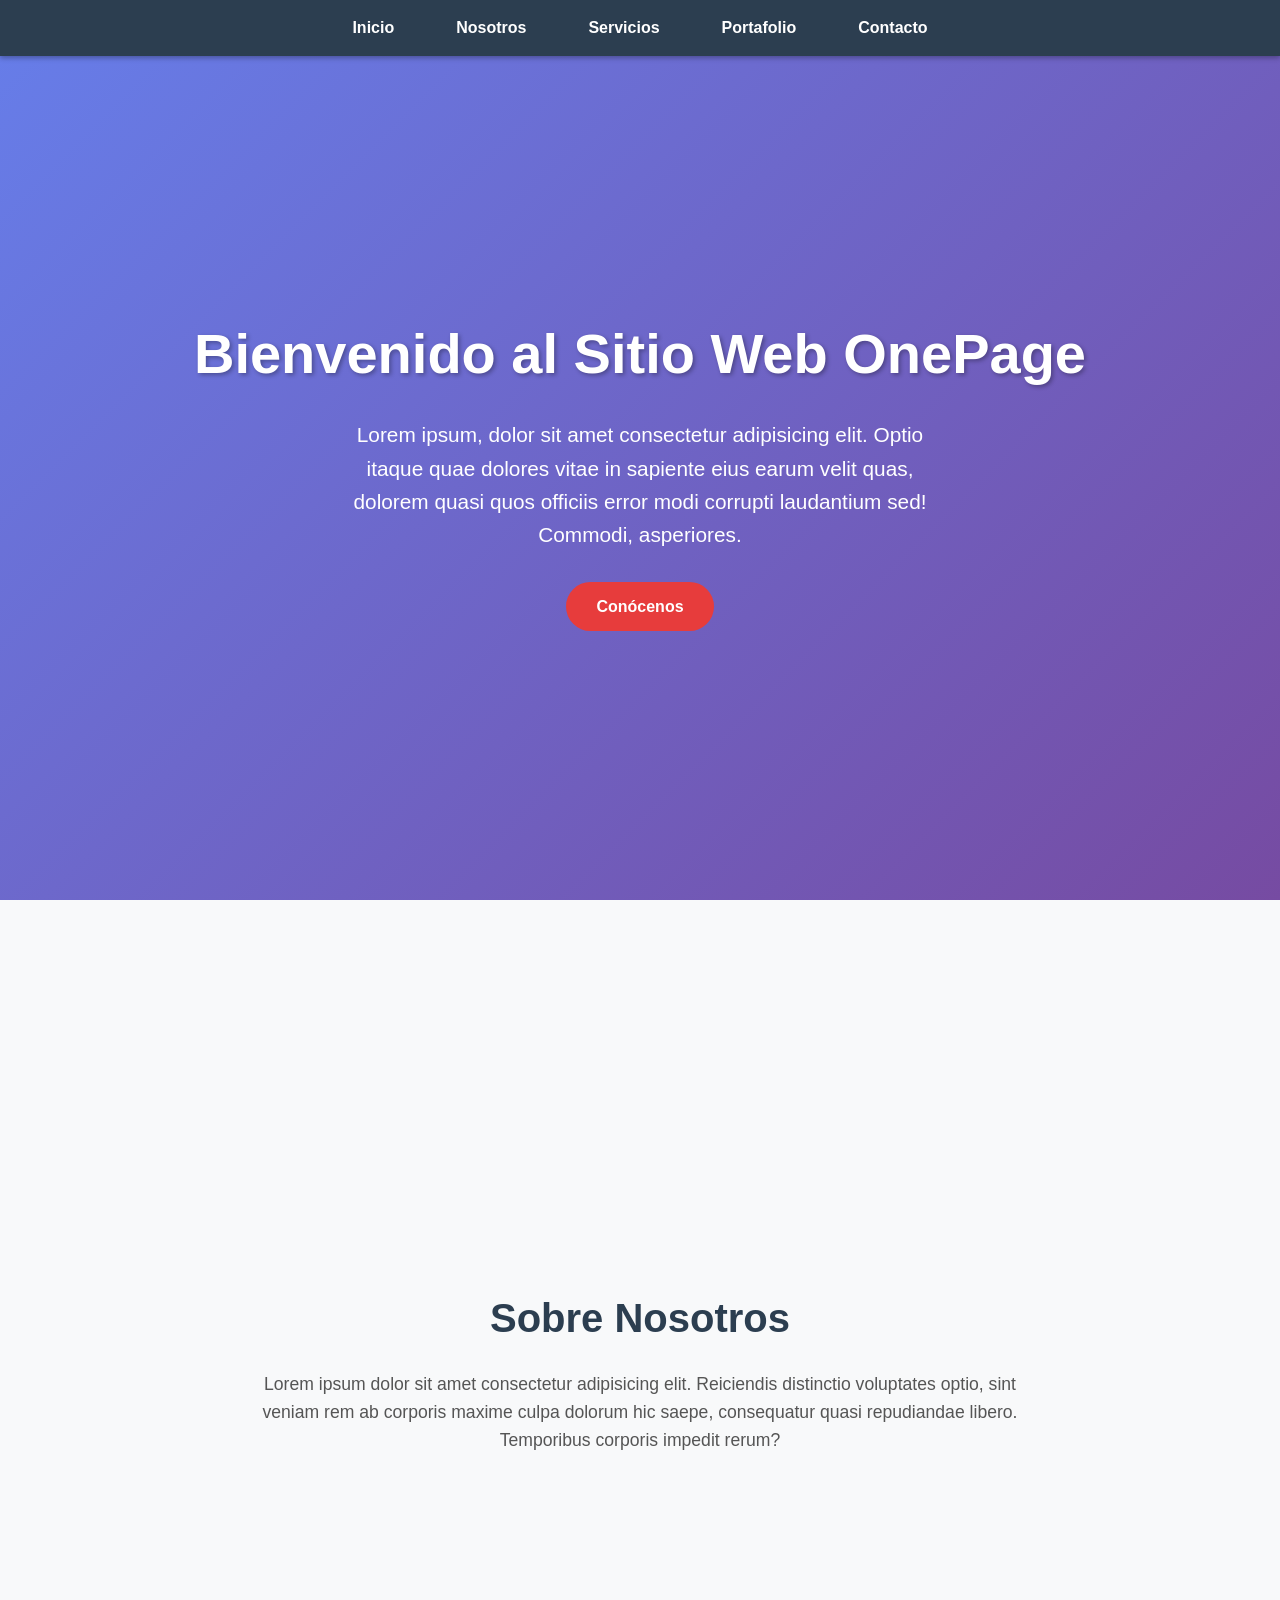
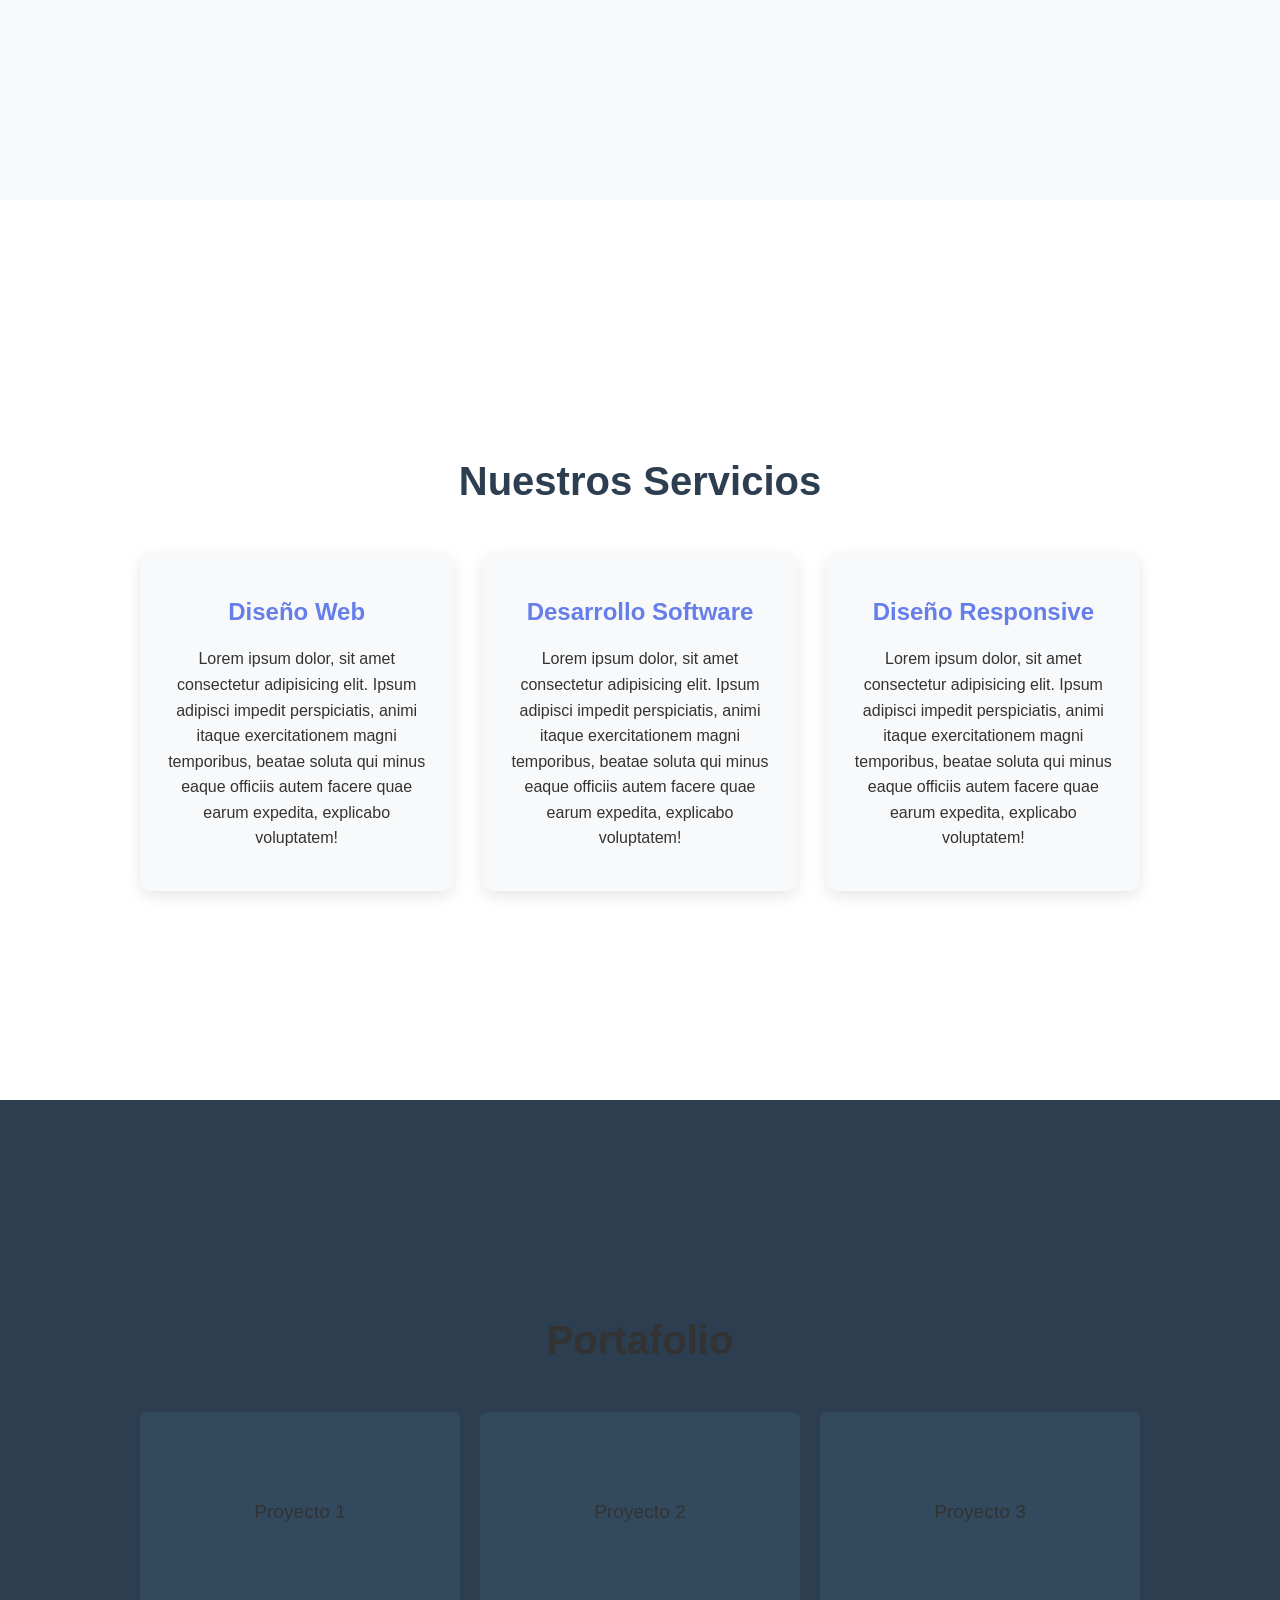
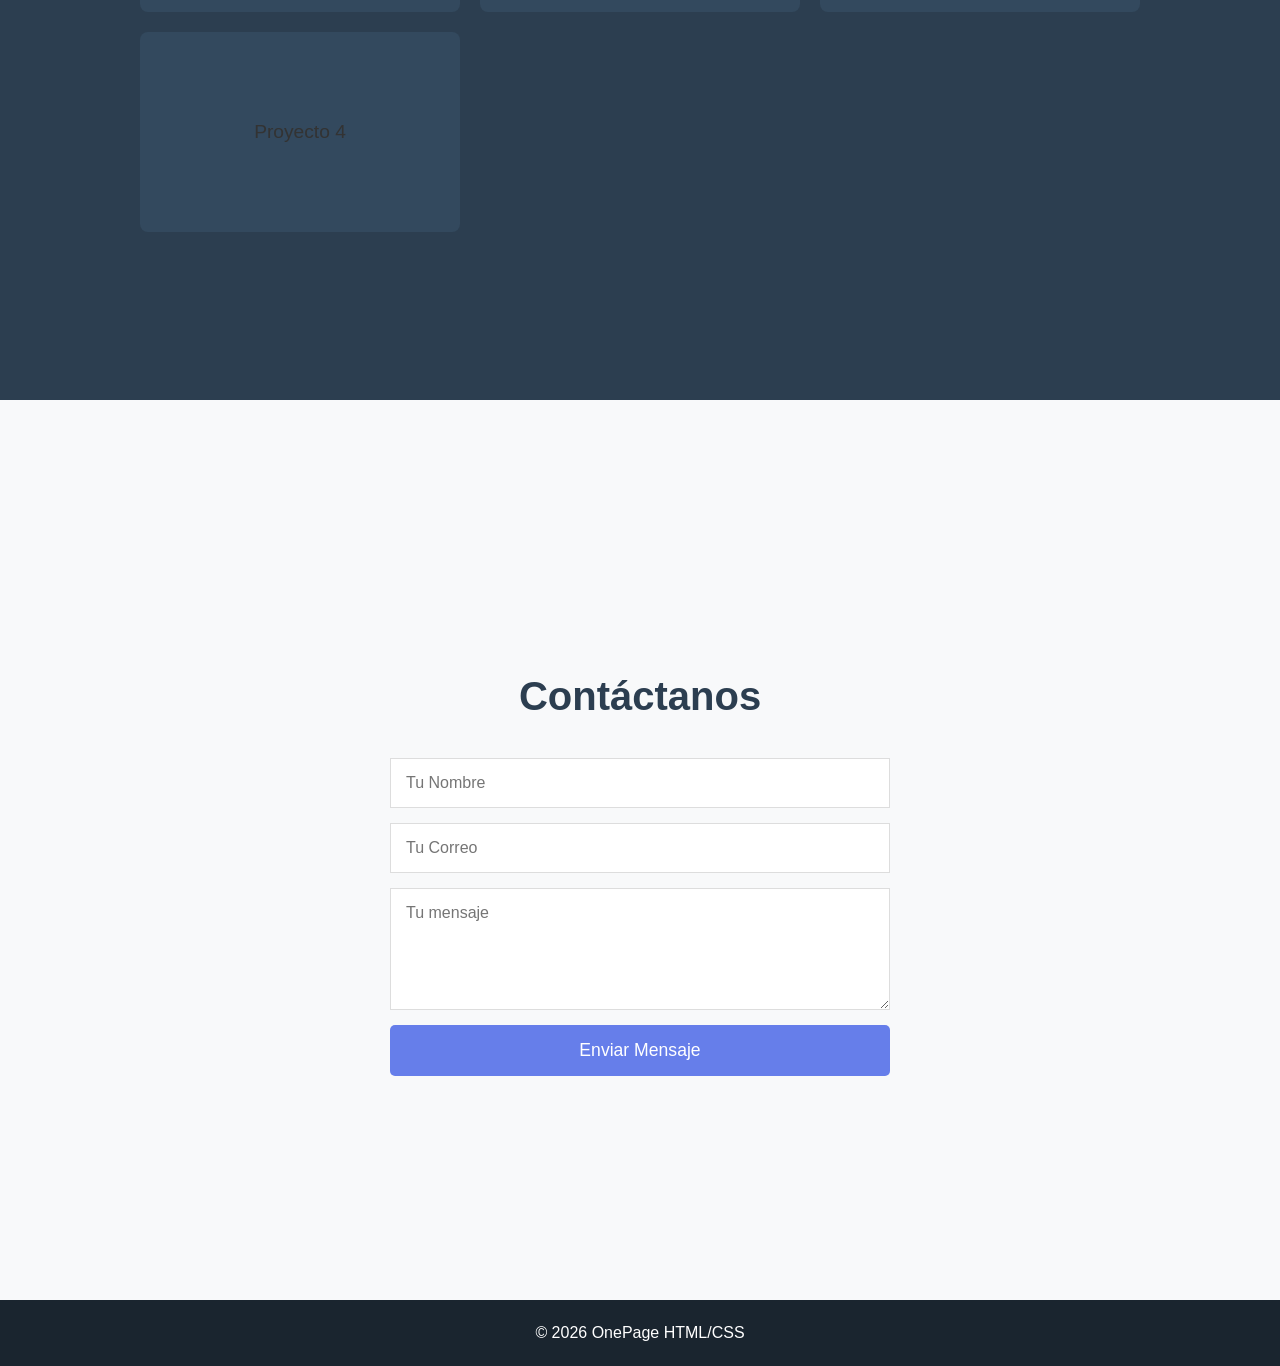
<file: p1/index.html>
<!DOCTYPE html>
<html lang="en">
<head>
    <meta charset="UTF-8">
    <meta name="viewport" content="width=device-width, initial-scale=1.0">
    <title>ONE PAGE</title>
    <link rel="stylesheet" href="css/style.css">
</head>
<body>
    <!-- ONE Sitio web de Una sola pagina -->
     <!-- ====== NAVEGACION ============== -->
     <nav>
        <ul>
            <li><a href="#inicio">Inicio</a></li>
            <li><a href="#nosotros">Nosotros</a></li>
            <li><a href="#servicios">Servicios</a></li>
            <li><a href="#portafolio">Portafolio</a></li>
            <li><a href="#contacto">Contacto</a></li>
        </ul>
     </nav>


     <!-- ==========================================
      SECCION INICIO 
      ============================================== -->

      <section id="inicio">
        <h1>Bienvenido al Sitio Web OnePage</h1>
        <p>
            Lorem ipsum, dolor sit amet consectetur adipisicing elit. Optio itaque quae dolores vitae in sapiente eius earum velit quas, dolorem quasi quos officiis error modi corrupti laudantium sed! Commodi, asperiores.
        </p>
        <a href="#nosotros" class="btn">Conócenos</a>
      </section>


      <!-- ================== SECTION DE NOSOTROS ===================== -->
       <section id="nosotros">
        <h2>Sobre Nosotros</h2>
        <p>
            Lorem ipsum dolor sit amet consectetur adipisicing elit. Reiciendis distinctio voluptates optio, sint veniam rem ab corporis maxime culpa dolorum hic saepe, consequatur quasi repudiandae libero. Temporibus corporis impedit rerum?
        </p>
       </section>


       <!-- ====================== SECTION SERVICIOS ======================= -->
        <section id="servicios">
            <h2>Nuestros Servicios</h2>
            <div class="grid-servicios">
                <div class="tarjeta">
                    <h3>Diseño Web</h3>
                    <p>Lorem ipsum dolor, sit amet consectetur adipisicing elit. Ipsum adipisci impedit perspiciatis, animi itaque exercitationem magni temporibus, beatae soluta qui minus eaque officiis autem facere quae earum expedita, explicabo voluptatem!</p>
                </div>
                <div class="tarjeta">
                    <h3>Desarrollo Software</h3>
                    <p>Lorem ipsum dolor, sit amet consectetur adipisicing elit. Ipsum adipisci impedit perspiciatis, animi itaque exercitationem magni temporibus, beatae soluta qui minus eaque officiis autem facere quae earum expedita, explicabo voluptatem!</p>
                </div>
                <div class="tarjeta">
                    <h3>Diseño Responsive</h3>
                    <p>Lorem ipsum dolor, sit amet consectetur adipisicing elit. Ipsum adipisci impedit perspiciatis, animi itaque exercitationem magni temporibus, beatae soluta qui minus eaque officiis autem facere quae earum expedita, explicabo voluptatem!</p>
                </div>
            </div>
        </section>

        <!-- ==================== SECTION PORTAFOLIO ========================== -->
         <section id="portafolio">
            <h2>Portafolio</h2>
            <div class="galeria">
                <div class="item-galeria">Proyecto 1</div>
                <div class="item-galeria">Proyecto 2</div>
                <div class="item-galeria">Proyecto 3</div>
                <div class="item-galeria">Proyecto 4</div>
            </div>
         </section>

         <!-- ============== SECTION CONTACTO -->
          <section id="contacto">
            <h2>Contáctanos</h2>
            <form>
                <input type="text" name="" id="" placeholder="Tu Nombre" required>
                <input type="email" name="" id="" placeholder="Tu Correo" required>
                <textarea name="" id="" rows="5" placeholder="Tu mensaje" required></textarea>
                 <button type="submit">Enviar Mensaje</button>
            </form>
          </section>

        <footer>
            <p>&copy; 2026 OnePage HTML/CSS</p>
        </footer>
</body>
</html>
</file>
<file: p1/css/style.css>
/* RESET BASICO */

*{
    margin: 0;
    padding: 0;
    box-sizing: border-box;
}

html{
    scroll-behavior: smooth;
}

body{
    font-family: 'Segoe UI', Tahoma, Geneva, Verdana, sans-serif;
    line-height: 1.6;
    color: #333;
}

nav{
    /* debe ser fija ( sticky )*/
    position: fixed;
    top: 0;
    width: 100%;
    background: #2c3e50;
    padding: 15px 0;
    z-index: 1000;
    box-shadow: 0 2px 5px rgba(0,0,0,0.3);
}

nav ul{
    list-style: none;
    display: flex;
    justify-content: center;
    gap:30px
}

nav a{
    color: white;
    text-decoration: none;
    font-weight: bold;
    padding: 8px 16px;
    border-radius: 4px;
    transition: background 0.3s;
}

nav a:hover{
    background: #e73c3c;
}

/* secciones generales , cada seccion ocupe el alto total de la pantalla */
section{
    min-height: 100vh;
    padding: 100px 20px 60px;
    display: flex;
    flex-direction: column;
    justify-content: center;
    align-items: center;
    text-align: center;
}

/* section Inicio */
#inicio{
    background: linear-gradient(135deg, #667eea, #764ba2 100%);
    color: white;
}

#inicio h1{
    font-size: 3.5rem;
    margin-bottom: 20px;
    text-shadow: 2px 2px 4px rgba(0,0,0,0.3);
}

#inicio p{
    font-size: 1.3rem;
    max-width: 600px;
}

.btn{
    display: inline-block;
    margin-top: 30px;
    padding: 12px 30px;
    background: #e73c3c;
    color: white;
    text-decoration: none;
    border-radius: 50px;
    font-weight: bold;
    transition: transform 0.8s; box-shadow: 0.3s;
}

.btn:hover{
    transform: translateY(-3px);
    box-shadow: 0 10px 20px rgba(0,0,0,0.2);
}

/* section nosotros */

#nosotros{
    background: #f8f9fa;
}


#nosotros h2{
    font-size: 2.5rem;
    color: #2c3e50;
    margin-bottom: 20px;
}

#nosotros p{
    font-size: 1.1rem;
    max-width: 800px;
    color:#555
}


/* section servicios */


#servicios{
    background: white;
}


#servicios h2{
    font-size: 2.5rem;
    color: #2c3e50;
    margin-bottom: 40px;
}

.grid-servicios{
    display: grid;
    grid-template-columns: repeat(auto-fit, minmax(250px, 1fr));
    gap: 30px;
    max-width: 1000px;
    width: 100%;
}

.tarjeta{
    background: #f8f9fa;
    padding: 40px 20px;
    border-radius: 10px;
    box-shadow: 0 5px 15px rgba(0,0,0,0.1);
    transition: transform 0.4s;
}

.tarjeta:hover{
    transform: translateY(-10px);
}

.tarjeta h3{
    color: #667eea;
    margin-bottom: 15px;
    font-size: 1.5rem;
}


/* section portafolio */

#portafolio{
    background: #2c3e50;
}

#portafolio h2{
    font-size: 2.5rem;
    margin-bottom: 40px;
}

.galeria{
    display: grid;
    grid-template-columns: repeat(auto-fit, minmax(280px, 1fr));
    gap:20px;
    max-width: 1000px;
    width: 100%;
}

.item-galeria{
    background: #33495e;
    height: 200px;
    border-radius: 8px;
    display: flex;
    align-items: center;
    justify-content: center;
    font-size: 1.2rem;
    transition: background 0.5s;
}

.item-galeria:hover{
    background: #e74c3c;
}

#contacto{
    background: #f8f9fa;
}

#contacto h2{
    font-size: 2.5rem;
    color: #2c3e50;
    margin-bottom: 30px;
}

form{
    max-width: 500px;
    width: 100%;
    display: flex;
    flex-direction: column;
    gap: 15px
}

input, textarea{
    padding: 15px;
    border: 1px solid #ddd;
    font-size: 1rem;
    font-family: inherit;
}

input:focus, textarea:focus{
    outline: none;
    border-color: #667eea;
    box-shadow: 0 0 5px rgba(102,126,234,0.3);
}

button[type="submit"]{
    padding: 15px;
    background: #667eea;
    color: white;
    border: none;
    border-radius: 5px;
    font-size: 1.1rem;
    cursor: pointer;
    transition: background 0.3s;
}

button[type="submit"]:hover{
    background: #764ba2;
}


/* ============= Footer */
footer{
    background: #1a252f;
    color: white;
    text-align: center;
    padding: 20px;
}

/* MediaQueries --> son estilos que se activan para resposive de acuerdo al tamaño de pantalla */

@media (max-width: 768px){
    nav ul{
        flex-direction: column;
        gap: 10px;
    }

    #inicio h1{
        font-size: 2rem;
    }

    section {
        padding-top: 180px;
    }
}
</file>
